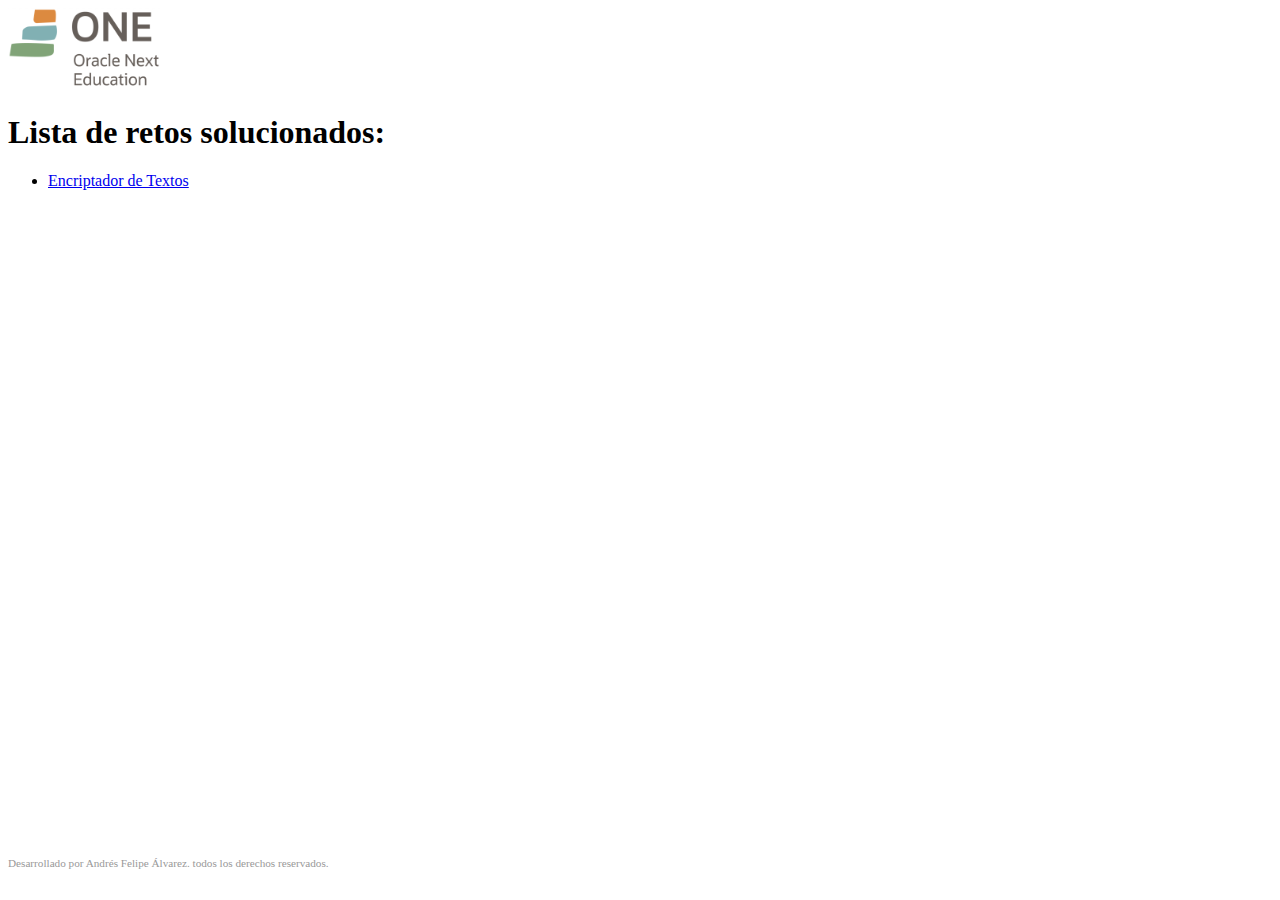
<file: index.html>
<!DOCTYPE html>
<html lang="es">
<head>
  <meta charset="UTF-8">
  <meta http-equiv="X-UA-Compatible" content="IE=edge">
  <meta name="viewport" content="width=device-width, initial-scale=1.0">
  <title>Oracle ONE Challenges</title>
  <style>
    footer {
      text-align: center;
      font-size: 0.7rem;
      font-family: 'gg sans';
      color: #999;
      position: absolute;
      bottom: 2.8em;
    }
  </style>
</head>
<body>
  <main>
    <img width="12%" src="img/one.png" alt="logo de Oracle ONE">
    <h1>Lista de retos solucionados:</h1>
    <ul>
      <li>
        <a href="/encriptadorTexto/index.html">Encriptador de Textos</a>
      </li>
    </ul>
  </main>
  <footer>
    <span>Desarrollado por Andrés Felipe Álvarez. todos los derechos reservados.</span>
  </footer> 
</body>
</html>
</file>
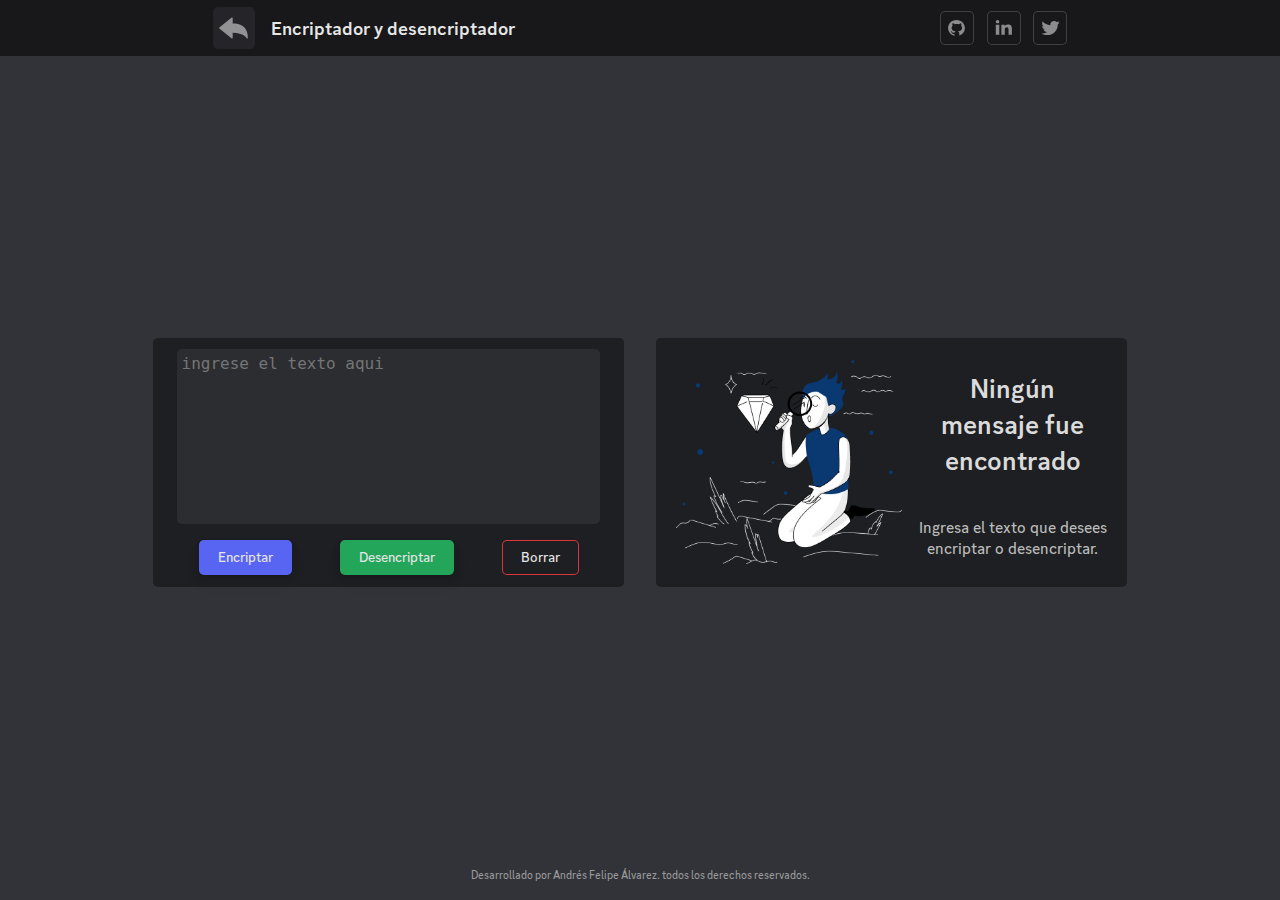
<file: encriptadorTexto/index.html>
<!DOCTYPE html>
<html lang="es">
<head>
  <meta charset="UTF-8">
  <meta http-equiv="X-UA-Compatible" content="IE=edge">
  <meta name="viewport" content="width=device-width, initial-scale=1.0">
  <title>Encriptador de Texto</title>
  <link rel="stylesheet" href="style2.css">
</head>

<body>
  <nav>
    <section class="navegacion">
      <a class="contenedor-icono" href="https://afar-cmyk.github.io/oracleOneChallenges/">
        <div class="icono">
          <img src="public/images/back.svg" alt="Icono volver atrás"/>
        </div>
      </a>
      <span>Encriptador y desencriptador</span>
    </section>
    <section class="redes-sociales">
      <a href="https://github.com/afar-cmyk" target="_blank">
        <img src="public/images/github.svg" alt="Logo de GitHub"/>
      </a>
      <a href="https://www.linkedin.com/in/afar-cmyk/" target="_blank">
        <img src="public/images/linkedin.svg" alt="Logo de LinkedIn"/>
      </a>
      <a href="https://twitter.com/Afar_CMYK" target="_blank">
        <img src="public/images/twitter.svg" alt="Logo de Twitter"/>
      </a>
    </section>
  </nav>
  
  <main>
    <section class="contenedor">
      <textarea placeholder="Ingrese el texto aqui" id="inputEncriptador"></textarea>
      <div class="seccion-botones">
        <button class="boton" id="botonEncriptar">Encriptar</button>
        <button class="boton desencriptar" id="botonDesencriptar">Desencriptar</button>
        <button class="boton borrar" id="botonBorrar">Borrar</button>
      </div>
    </section>
    <section class="contenedor" id="contenedor-desencriptar">
      <div id="sin-ejecutar">
        <img src="public/images/illustration.png" alt="Una persona sentada mirando un diamante con una lupa">
        <div>
          <h2>Ningún mensaje fue encontrado</h2>
          <p>Ingresa el texto que desees encriptar o desencriptar.</p>
        </div>
      </div>
      <div class="contenedor" id="interfaz-encriptado">
        <textarea id="inputTextoEncriptado"></textarea>
        <div class="seccion-botones">
          <button class="boton copiar" id="botonCopiar">Copiar</button>
          <button class="boton borrar" id="botonBorrarEncriptado">Borrar</button>
        </div>
      </div>
        </section>
  </main>

  <div class="dispositivo-incompatible">
    <h1>¡Atención!</h1>
    <p>Este dispositivo no es compatible con el sitio.</p>
  </div>

  <footer>
    <span>Desarrollado por Andrés Felipe Álvarez. todos los derechos reservados.</span>
  </footer>
</body>

<script src="script.js"></script>
</html>
</file>
<file: encriptadorTexto/style2.css>
@import url("./public/fonts/gg-sans/stylesheet.css");

body {
  margin: 0;
  width: 100vw;
  height: 100vh;
  background-color: #313338;
  overflow: auto;
}

nav {
  background-color: #18181b;
  width: 100%;
  height: 56px;
  position: absolute;
  top: 0;
  display: flex;
  flex-direction: row;
  align-items: center;
  justify-content: space-around;
}

.navegacion {
  display: flex;
  flex-direction: row;
  align-items: center;
  gap: 1em;
  padding-inline: 16px;
  font-family: 'gg sans';
  font-style: normal;
  color: #e7e7e7;
}

.contenedor-icono {
  background-color: #242429;
  width: 42px;
  height: 42px;
  border-radius: 5px;
  cursor: pointer;
  transition: background-color 0.2s ease-in-out;
}

.contenedor-icono:hover {
  background-color: #999;
}

.contenedor-icono:hover img {
  filter: invert(0) opacity(0.6);
}

.icono {
  display: flex;
  flex-wrap: nowrap;
  flex-direction: column;
  justify-content: center;
  align-items: center;
  width: 100%;
  height: 100%;
}

.icono img {
  width: 90%;
  height: 70%;
  filter: invert(1) opacity(0.5);
  transition: filter 0.2s ease-in-out;
}

nav span {
  font-weight: 600;
  font-size: 1.2em;
}

.redes-sociales {
  display: flex;
  flex-direction: row;
  align-items: center;
  justify-content: center;
  gap: 0.8em;
  padding-inline: 16px;
}

.redes-sociales a {
  width: 34px;
  height: 34px;
  display: flex;
  flex-wrap: nowrap;
  flex-direction: row;
  align-items: center;
  justify-content: center;
  box-shadow: inset 0px 0px 0px 1px #404040;
  background-color: transparent;
  border-radius: 5px;
}

.redes-sociales img {
  width: 1.3em;
  filter: invert(1) opacity(0.5);
}

.redes-sociales a:hover {
  background-color: #404040;
}

.redes-sociales a:hover img {
  filter: invert(1) opacity(0.8);
}

main {
  padding-top: 56px;
  width: 100%;
  height: calc(100% - 56px - 32px);
  display: flex;
  align-items: center;
  justify-content: center;
  flex-direction: row;
  flex-wrap: wrap;
  gap: 2em;
}

.contenedor {
  background-color: #1e1f22;
  width: 471px;
  height: 249px;
  border-radius: 5px;
  display: flex;
  flex-direction: column;
  align-items: center;
  justify-content: center;
  row-gap: 1em;
}

textarea {
  width: 90%;
  height: 70%;
  padding: 5px;
  background-color: #2b2d31;
  border-radius: 5px;
  border: none;
  resize: none;
  font-size: 16px;
  color: #cccccc;
  box-sizing: border-box;
  text-transform: lowercase;
}

textarea:focus { 
  outline: none !important;
  box-shadow: 0 0 2px #adadad;
}

.seccion-botones {
  display: flex;
  flex-direction: row;
  justify-content: center;
  gap: 3em;
}

.boton {
  background-color: #5865f2;
  border-radius: 5px;
  color: #e7e7e7;
  height: fit-content;
  padding: 0 19px;
  font-family: 'gg sans';
  font-style: normal;
  font-size: 14px;
  line-height: 2.5em;
  border: none;
  box-shadow: 0 1px 2px rgba(0, 0, 0, 0.05), 0 2px 4px rgba(0, 0, 0, 0.05), 0 4px 8px rgba(0, 0, 0, 0.05), 0 8px 16px rgba(0, 0, 0, 0.05);
  cursor: pointer;
}

.boton:hover {
  transition: background-color 0.2s ease-in-out;
  background-color: #4752c4;
}

.desencriptar {
  background-color: #23a55a;
}

.desencriptar:hover {
  background-color: #1d8b4b;
}

.borrar {
  box-shadow: inset 0px 0px 0px 1px #da373c;
  background-color: transparent;
}

.borrar:hover {
  background-color: #da373c;
}

#sin-ejecutar {
  display: flex;
  justify-content: center;
  align-items: center;
  flex-direction: row;
  flex-wrap: nowrap;
  column-gap: 1em;
}

#sin-ejecutar div {
  display: flex;
  flex-direction: column;
  flex-wrap: nowrap;
  width: 40%;
}

#sin-ejecutar img {
  width: 48%;
}

#sin-ejecutar h2 {
  font-family: 'gg sans';
  font-style: normal;
  font-size: 27px;
  font-weight: 600;
  color: #dbdbdb;
  text-align: center;
}

#sin-ejecutar p {
  font-family: 'gg sans';
  font-style: normal;
  font-size: 16px;
  font-weight: 400;
  color: #bbbbbb;
  text-align: center;
}

#interfaz-encriptado {
  display: none;
  width: 100%;
  height: 100%;
}

.copiar {
  box-shadow: inset 0px 0px 0px 1px #999999;;
  background-color: transparent;
}

.copiar:hover {
  background-color: #999999;
  color: #000000;
}

footer {
  height: 32px;
  text-align: center;
  font-size: 0.7rem;
  font-family: 'gg sans';
  color: #999;
}

.dispositivo-incompatible {
  display: none;
}

@media only screen and (max-height: 250px) and (orientation: landscape) {
  body {
    overflow-y: scroll;
  }

  main {
    height: calc(100% + 156px + 32px);
  }
}

@media only screen and (max-height: 568px) and (orientation: portrait) {
  body {
    overflow-y: scroll
  }

  main {
    flex-direction: column;
    height: calc(100% + 156px + 32px);
  }
}

@media (orientation: portrait) {
  @media (max-width: 1280px) {
    main {
      flex-direction: column;
    }
  }

  @media (max-width: 480px) {
    nav {
      justify-content: space-between;
    }

    nav span {
      display: none;
    }

    .contenedor {
      width: 22em;
    }

    .seccion-botones {
      gap: 0;
      width: 100%;
      justify-content: space-evenly;
    }

    #sin-ejecutar div {
      width: 70%;
    }

    #sin-ejecutar img {
      display: none;
    }

    #sin-ejecutar h2 {
      font-size: 2em;
      margin: 0 0 1em 0;
    }

    #sin-ejecutar p {
      font-size: 1em;
      margin: 0;
    }
  }

  @media (max-width: 350px) {
    nav {
      justify-content: space-between;
    }

    nav span {
      display: none;
    }

    .contenedor {
      width: 19rem;
      height: 230px;
    }

    .contenedor textarea {
      width: 90%;
    }
    
    .seccion-botones {
      gap: 0.5rem
    }

    .boton { 
      padding: 0 0.8rem;
      font-size: 0.72em;
    }

    #sin-ejecutar h2 {
      font-size: 1.9em;
    }

    footer {
      font-size: 0.6rem;
    }
  }

  @media (max-width: 319px) {
    nav {
      justify-content: space-between;
    }

    main {
      display: none;
    }

    nav span {
      display: none;
    }

    .dispositivo-incompatible {
      text-align: center;
      font-size: 0.7rem;
      font-family: 'gg sans';
      display: block;
      padding-top: 56px;
      width: 100%;
      height: calc(100% - 56px - 32px);
      display: flex;
      align-items: center;
      justify-content: center;
      flex-direction: column;
      flex-wrap: wrap;
    }

    .dispositivo-incompatible h1 {
      color: #fff;
      font-size: 2.7rem;
      margin: 0;
    }

    .dispositivo-incompatible p{
      color: #b3b3b3;
      font-size: 1.2em;
    }
  }
}

@media (orientation: landscape) {
  main {
    flex-direction: row;
    flex-wrap: nowrap;
  } 


  @media (max-width: 970px) {

    
    nav {
      justify-content: space-between;
    }

    .navegacion{
      padding-inline: 2.2em;
    }

    .redes-sociales {
      padding-inline: 2.2em;
    }

    .contenedor {
      width: 22em;
    }
  
    .seccion-botones {
      gap: 0;
      width: 100%;
      justify-content: space-evenly;
    }
  
    #sin-ejecutar div {
      width: 70%;
    }
  
    #sin-ejecutar img {
      display: none;
    }
  
    #sin-ejecutar h2 {
      font-size: 2em;
      margin: 0 0 1em 0;
    }
  
    #sin-ejecutar p {
      font-size: 1em;
      margin: 0;
    }
  }

  @media (max-width: 667px) {
    .contenedor {
      width: 19rem;
      height: 230px;
    }
  
    .contenedor textarea {
      width: 90%;
    }
    
    .seccion-botones {
      gap: 0.5rem
    }
  
    .boton { 
      padding: 0 0.8rem;
      font-size: 0.72em;
    }
  
    #sin-ejecutar h2 {
      font-size: 1.6em;
    }

    #sin-ejecutar p {
      font-size: 0.9em;
    }
  
    footer {
      font-size: 0.6rem;
    }
  }
  
  @media (max-width: 558px) {
  
    main {
      display: none;
    }
  
    .dispositivo-incompatible {
      text-align: center;
      font-size: 0.7rem;
      font-family: 'gg sans';
      display: block;
      padding-top: 56px;
      width: 100%;
      height: calc(100% - 56px - 32px);
      display: flex;
      align-items: center;
      justify-content: center;
      flex-direction: column;
      flex-wrap: wrap;
    }
  
    .dispositivo-incompatible h1 {
      color: #fff;
      font-size: 2.7rem;
      margin: 0;
    }
  
    .dispositivo-incompatible p{
      color: #b3b3b3;
      font-size: 1.2em;
    }
  }
}
</file>
